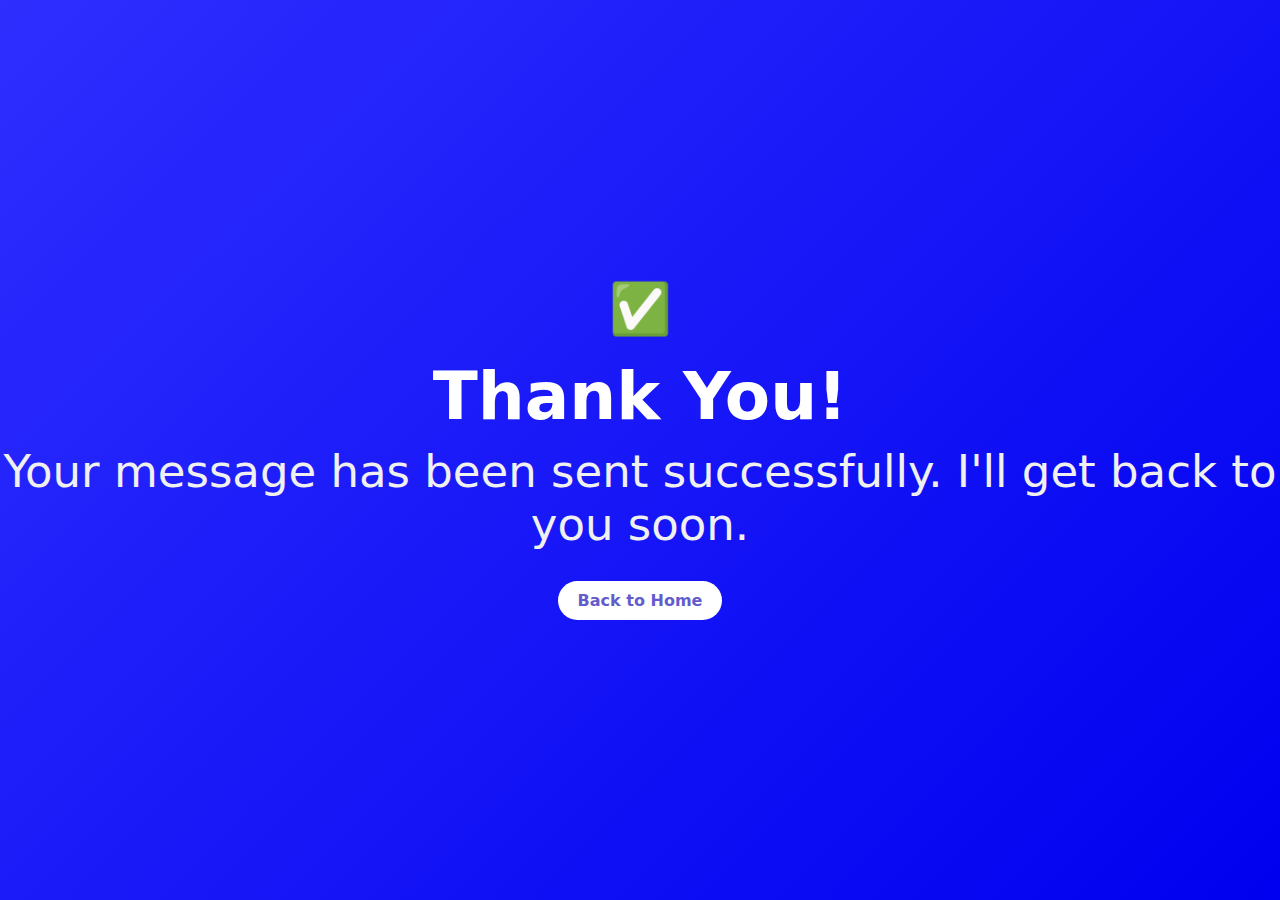
<file: thankyou.html>
<!DOCTYPE html>
<html lang="en">
<head>
    <meta charset="UTF-8">
    <meta name="viewport" content="width=device-width, initial-scale=1.0">
    <title>Document</title>
    <link rel="stylesheet" href="thankyou.css">
</head>
<body>
     <div class="icon">✅</div>
       <h1>Thank You!</h1>
     <p class="text">Your message has been sent successfully. I'll get back to you soon.</p>
     <a href="portfolio.html"> Back to Home</a>
</body>
</html>
</file>
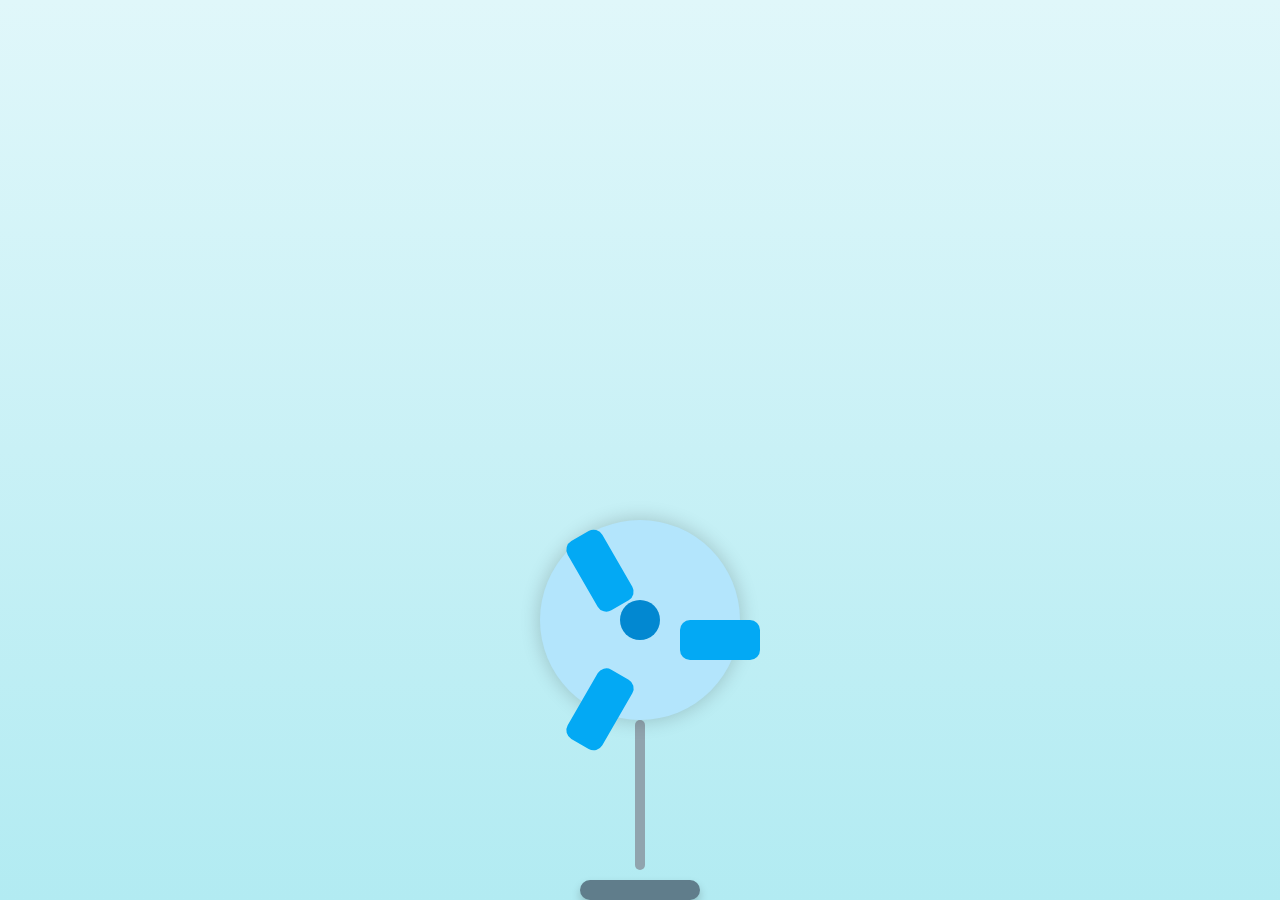
<file: fan/fan.html>
<!DOCTYPE html>
<html lang="en">
<head>
    <meta charset="UTF-8">
    <meta name="viewport" content="width=device-width, initial-scale=1.0">
    <title>Document</title>
    <link rel="stylesheet" href="./fan.css">
</head>
<body>
     <div class="fan-setup">
    <div class="fan">
      <div class="center"></div>
      <div class="blade blade1"></div>
      <div class="blade blade2"></div>
      <div class="blade blade3"></div>
    </div>
    <div class="stand"></div>
    <div class="base"></div>
  </div>
</body>
</html>
</file>
<file: thankyou.css>
*{
    margin: 0;
    padding: 0;
    box-sizing: border-box;
}
  body {
      height: 100vh;
      display: flex;
      justify-content: center;
      align-items: center;
      flex-direction: column;
      background: linear-gradient(135deg, #2E2EFF, #0000F0);
      font-family: Avenir, ui-sans-serif, system-ui, sans-serif, "Apple Color Emoji", "Segoe UI Emoji", "Segoe UI Symbol", "Noto Color Emoji";
      color: white;
      text-align: center;
    }

    h1 {
       font-size: 66px;
       margin-bottom: 10px;
       font-family: Avenir, ui-sans-serif, system-ui, sans-serif, "Apple Color Emoji", "Segoe UI Emoji", "Segoe UI Symbol", "Noto Color Emoji";
    }

    .text{
        font-family: Avenir, ui-sans-serif, system-ui, sans-serif, "Apple Color Emoji", "Segoe UI Emoji", "Segoe UI Symbol", "Noto Color Emoji";
        font-size: 45px;
        margin-bottom: 30px;
        color: #f0f0f0;
    }

    a {
      text-decoration: none;
      color: #625ccc;
      background: white;
      padding: 10px 20px;
      border-radius: 25px;
      font-weight: 600;
      transition: all 0.3s ease;
    }

    a:hover {
      background:  #2E2EFF;
      color: white;
      transform: translateY(-3px);
      box-shadow: 0 4px 8px rgba(0, 0, 0, 0.2);
    }

    .icon {
      font-size: 50px;
      margin-bottom: 20px;
    }
</file>
<file: fan/fan.css>
*{
    margin: 0;
    padding: 0;
    box-sizing: border-box;
}
body {
  height: 100vh;
  margin: 0;
  display: flex;
  justify-content: center;
  align-items: flex-end;
  background: linear-gradient(to bottom, #e0f7fa, #b2ebf2);
}

/* Whole setup */
.fan-setup {
  display: flex;
  flex-direction: column;
  align-items: center;
}

/* Fan head */
.fan {
  position: relative;
  width: 200px;
  height: 200px;
  border-radius: 50%;
  background: #b3e5fc;
  display: flex;
  justify-content: center;
  align-items: center;
  animation: spin 1s linear infinite;
  box-shadow: 0 0 20px rgba(0,0,0,0.2);
}

/* Fan center hub */
.center {
  position: absolute;
  width: 40px;
  height: 40px;
  background: #0288d1;
  border-radius: 50%;
  z-index: 2;
}

/* Fan blades */
.blade {
  position: absolute;
  width: 80px;
  height: 40px;
  background: #03a9f4;
  border-radius: 10px;
  top: 50%;
  left: 50%;
  transform-origin: left center;
}

/* 3 blades evenly spaced */
.blade1 { transform: rotate(0deg) translateX(40px); }
.blade2 { transform: rotate(120deg) translateX(40px); }
.blade3 { transform: rotate(240deg) translateX(40px); }

/* Stand (vertical rod) */
.stand {
  width: 10px;
  height: 150px;
  background: #90a4ae;
  border-radius: 5px;
}

/* Base (bottom support) */
.base {
  width: 120px;
  height: 20px;
  background: #607d8b;
  border-radius: 10px;
  margin-top: 10px;
  box-shadow: 0 5px 10px rgba(0,0,0,0.2);
}

/* Spin animation */
@keyframes spin {
  from { transform: rotate(0deg); }
  to { transform: rotate(360deg); }
}
</file>
